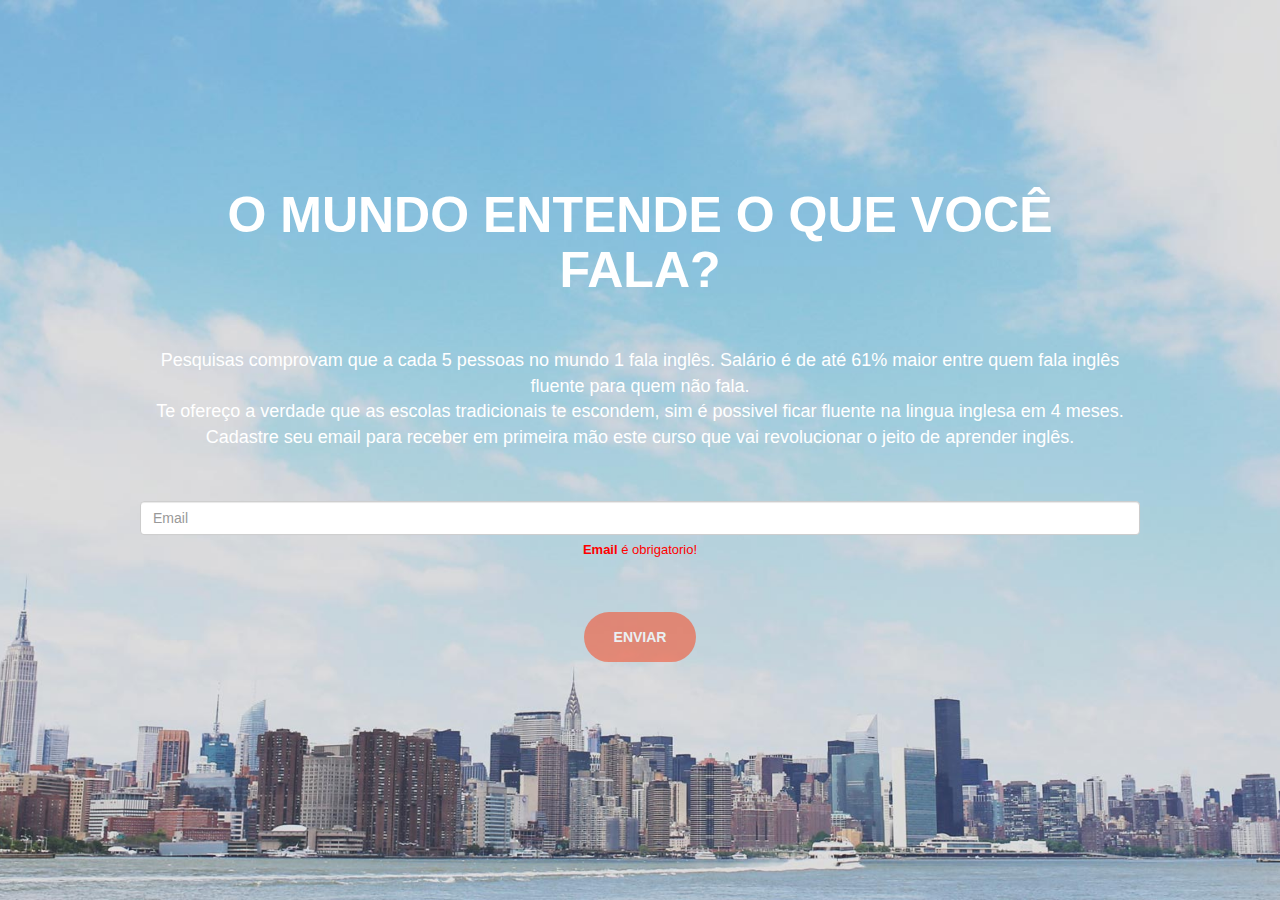
<file: src/main/webapp/index.html>
<!DOCTYPE html>
<html lang="pt" ng-app="Main" >
	<head>
		<title>Fluência Agora</title>
		<meta charset="utf-8"/>
        <meta http-equiv="Cache-Control" content="no-cache, no-store, must-revalidate" />
        <meta http-equiv="Pragma" content="no-cache" />
        <meta http-equiv="Expires" content="0" />
        <meta http-equiv="X-UA-Compatible" content="IE=edge" />
        <meta name="viewport" content="width=device-width, initial-scale=1">

		<link rel="stylesheet" type="text/css" href="assets/libs/bootstrap/css/bootstrap.min.css">
		<link rel="stylesheet" type="text/css" href="assets/css/style.css">
	    <script type="text/javascript" src="assets/libs/angular/angular.min.js"></script>
		<script type="text/javascript" src="app/user/scripts/userController.js"></script>
		<script type="text/javascript" src="app/user/scripts/userFactory.js"></script>
						
	</head>
	<body class="local" ng-controller="userController">
		<header>
        		<div class="header-content">
		    		<div class="header-content-inner">
		                	<h1 id="homeHeading">O mundo entende o que você fala?</h1><p></p>
		            		<span><font size="4">Pesquisas comprovam que a cada 5 pessoas no mundo 1 fala inglês.</span>
		            		<span>Salário é de até 61% maior entre quem fala inglês fluente para quem não fala.</span><br/>
			    		<span>Te ofereço a verdade que as escolas tradicionais te escondem, sim é possivel ficar fluente na lingua inglesa em 4 meses.</span><br/>
			    		<span>Cadastre seu email para receber em primeira  mão este curso que vai revolucionar o jeito de aprender inglês.</font></span><br/>
					<form name="form" ><p>
						<div class="form-group">
			  				<input type="email" name="email" class="form-control" Data-ng-model="user.email" placeholder="Email" required>
			  				<p Data-ng-show="form.email.$invalid"><font size="2" color="red" ><strong>Email</strong> é obrigatorio!</font></p><p><p>
				    			<a class="btn btn-primary btn-xl page-scroll" Data-ng-click="save()" Data-ng-disabled="form.$invalid">Enviar</a>
		    				</div>
					</form>
				</div>	
			</div>
    		</header>
		
	</body>
</html>
</file>
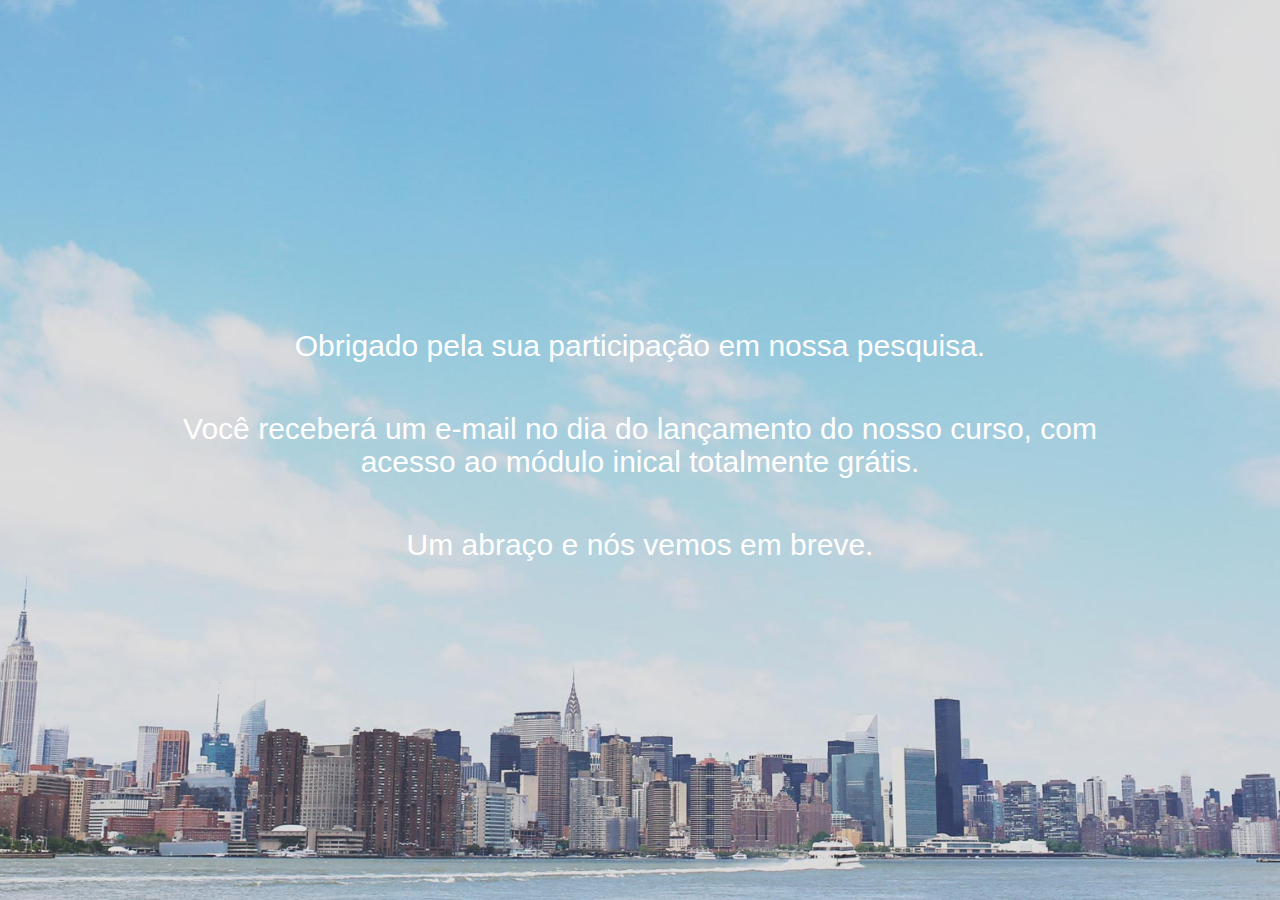
<file: src/main/webapp/congratulations.html>
<!DOCTYPE html>
<html lang="pt">
	<head>
		<title>Fluência Agora</title>
		<meta charset="utf-8"/>
        <meta http-equiv="Cache-Control" content="no-cache, no-store, must-revalidate" />
        <meta http-equiv="Pragma" content="no-cache" />
        <meta http-equiv="Expires" content="0" />
        <meta http-equiv="X-UA-Compatible" content="IE=edge" />
        <meta name="viewport" content="width=device-width, initial-scale=1">
		<link rel="stylesheet" type="text/css" href="assets/libs/bootstrap/css/bootstrap.min.css">
		
		<link rel="stylesheet" type="text/css" href="assets/css/style.css">
  				
	</head>
	<body class="local" >
		 <header>
	        <div class="header-content">
	            <div class="header-content-inner">
	                <h2>Obrigado pela sua participação em nossa pesquisa.</h2><br>
					<h2>Você receberá um e-mail no dia do lançamento do nosso curso, com acesso ao módulo inical totalmente grátis.</h2><br/>
					<h2>Um abraço e nós vemos em breve.</h2><br/>
				</div>
	        </div>
	    </header>		
	</body>
</html>
</file>
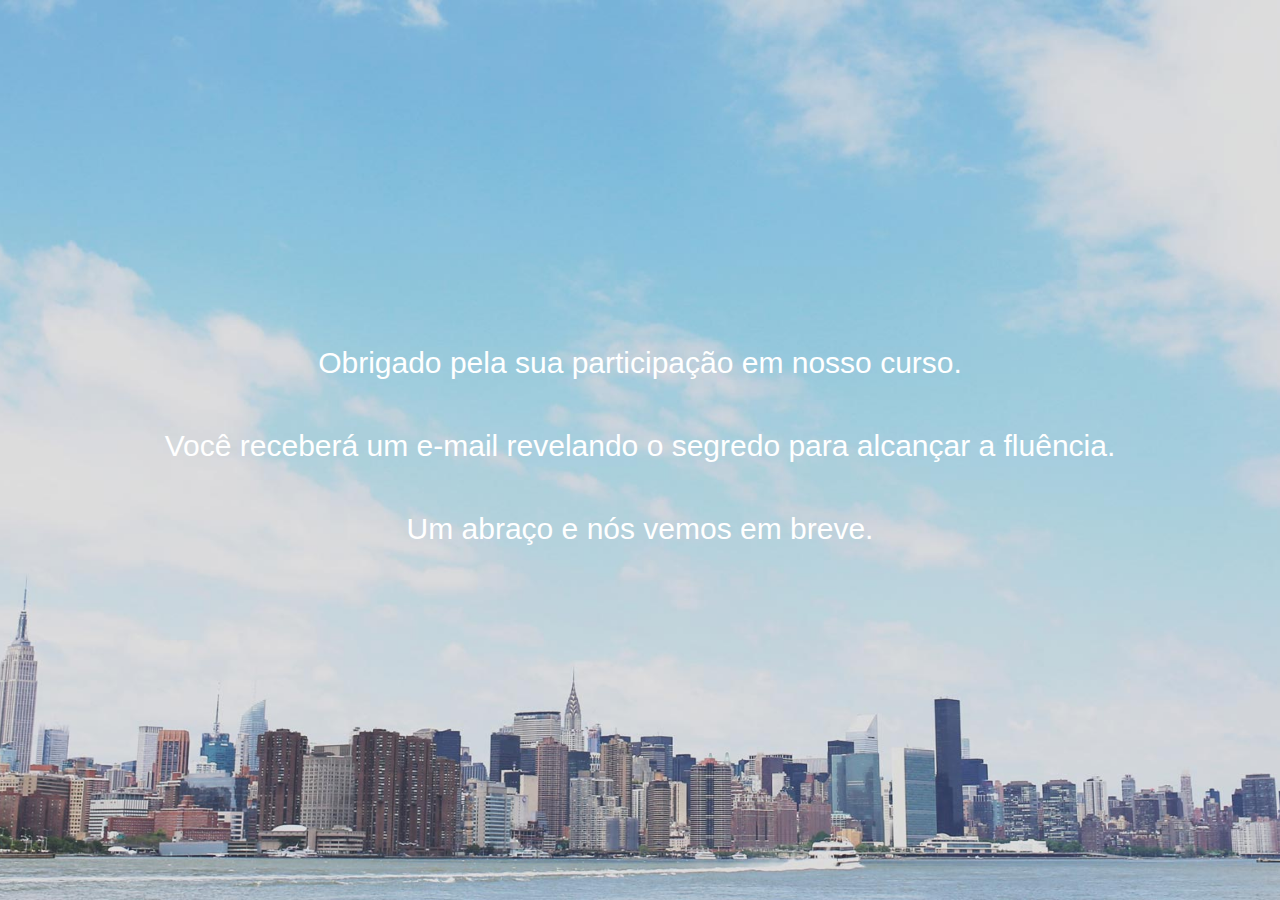
<file: src/main/webapp/thank.html>
<!DOCTYPE html>
<html lang="pt">
	<head>
		<title>Fluência Agora</title>
		<meta charset="utf-8"/>
        <meta http-equiv="Cache-Control" content="no-cache, no-store, must-revalidate" />
        <meta http-equiv="Pragma" content="no-cache" />
        <meta http-equiv="Expires" content="0" />
        <meta http-equiv="X-UA-Compatible" content="IE=edge" />
        <meta name="viewport" content="width=device-width, initial-scale=1">
		<link rel="stylesheet" type="text/css" href="assets/libs/bootstrap/css/bootstrap.min.css">
		
		<link rel="stylesheet" type="text/css" href="assets/css/style.css">
  				
	</head>
	<body class="local" >
		 <header>
	        <div class="header-content">
	            <div class="header-content-inner">
	                <h2>Obrigado pela sua participação em nosso  curso.</h2><br>
					<h2>Você receberá um e-mail revelando o segredo para alcançar a fluência.</h2><br/>
					<h2>Um abraço e nós vemos em breve.</h2><br/>
				</div>
	        </div>
	    </header>		
	</body>
</html>
</file>
<file: src/main/webapp/assets/css/style.css>
html,
body {
  height: 100%;
  width: 100%;
}
body {
  font-family: 'Merriweather', 'Helvetica Neue', Arial, sans-serif;
}
hr {
  border-color: #F05F40;
  border-width: 3px;
  max-width: 50px;
}
hr.light {
  border-color: white;
}
a {
  -webkit-transition: all 0.35s;
  -moz-transition: all 0.35s;
  transition: all 0.35s;
  color: #F05F40;
}
a:hover,
a:focus {
  color: #eb3812;
}
h1,
h2,
h3,
h4,
h5,
h6 {
  font-family: 'Open Sans', 'Helvetica Neue', Arial, sans-serif;
}
p {
  font-size: 16px;
  line-height: 1.5;
  margin-bottom: 20px;
}
.bg-primary {
  background-color: #F05F40;
}
.bg-dark {
  background-color: #222222;
  color: white;
}
.text-faded {
  color: rgba(255, 255, 255, 0.7);
}
section {
  padding: 100px 0;
}
aside {
  padding: 50px 0;
}
.no-padding {
  padding: 0;
}
.navbar-default {
  background-color: white;
  border-color: rgba(34, 34, 34, 0.05);
  font-family: 'Open Sans', 'Helvetica Neue', Arial, sans-serif;
  -webkit-transition: all 0.35s;
  -moz-transition: all 0.35s;
  transition: all 0.35s;
}
.navbar-default .navbar-header .navbar-brand {
  color: #F05F40;
  font-family: 'Open Sans', 'Helvetica Neue', Arial, sans-serif;
  font-weight: 700;
  text-transform: uppercase;
}
.navbar-default .navbar-header .navbar-brand:hover,
.navbar-default .navbar-header .navbar-brand:focus {
  color: #eb3812;
}
.navbar-default .navbar-header .navbar-toggle {
  font-weight: 700;
  font-size: 12px;
  color: #222222;
  text-transform: uppercase;
}
.navbar-default .nav > li > a,
.navbar-default .nav > li > a:focus {
  text-transform: uppercase;
  font-weight: 700;
  font-size: 13px;
  color: #222222;
}
.navbar-default .nav > li > a:hover,
.navbar-default .nav > li > a:focus:hover {
  color: #F05F40;
}
.navbar-default .nav > li.active > a,
.navbar-default .nav > li.active > a:focus {
  color: #F05F40 !important;
  background-color: transparent;
}
.navbar-default .nav > li.active > a:hover,
.navbar-default .nav > li.active > a:focus:hover {
  background-color: transparent;
}
@media (min-width: 768px) {
  .navbar-default {
    background-color: transparent;
    border-color: rgba(255, 255, 255, 0.3);
  }
  .navbar-default .navbar-header .navbar-brand {
    color: rgba(255, 255, 255, 0.7);
  }
  .navbar-default .navbar-header .navbar-brand:hover,
  .navbar-default .navbar-header .navbar-brand:focus {
    color: white;
  }
  .navbar-default .nav > li > a,
  .navbar-default .nav > li > a:focus {
    color: rgba(255, 255, 255, 0.7);
  }
  .navbar-default .nav > li > a:hover,
  .navbar-default .nav > li > a:focus:hover {
    color: white;
  }
  .navbar-default.affix {
    background-color: white;
    border-color: rgba(34, 34, 34, 0.05);
  }
  .navbar-default.affix .navbar-header .navbar-brand {
    color: #F05F40;
    font-size: 14px;
  }
  .navbar-default.affix .navbar-header .navbar-brand:hover,
  .navbar-default.affix .navbar-header .navbar-brand:focus {
    color: #eb3812;
  }
  .navbar-default.affix .nav > li > a,
  .navbar-default.affix .nav > li > a:focus {
    color: #222222;
  }
  .navbar-default.affix .nav > li > a:hover,
  .navbar-default.affix .nav > li > a:focus:hover {
    color: #F05F40;
  }
}
header {
  position: relative;
  width: 100%;
  min-height: auto;
  -webkit-background-size: cover;
  -moz-background-size: cover;
  background-size: cover;
  -o-background-size: cover;
  background-position: center;
  background-image: url('../imgs/header.jpg');
  text-align: center;
  color: white;
}
header .header-content {
  position: relative;
  text-align: center;
  padding: 100px 15px 100px;
  width: 100%;
}
header .header-content .header-content-inner h1 {
  font-weight: 700;
  text-transform: uppercase;
  margin-top: 0;
  margin-bottom: 0;
  font-size: 30px;
}
header .header-content .header-content-inner hr {
  margin: 30px auto;
}
header .header-content .header-content-inner p {
  font-weight: 300;
  color: rgba(255, 255, 255, 0.7);
  font-size: 16px;
  margin-bottom: 50px;
}
@media (min-width: 768px) {
  header {
    min-height: 100%;
  }
  header .header-content {
    position: absolute;
    top: 50%;
    -webkit-transform: translateY(-50%);
    -ms-transform: translateY(-50%);
    transform: translateY(-50%);
    padding: 0 50px;
  }
  header .header-content .header-content-inner {
    max-width: 1000px;
    margin-left: auto;
    margin-right: auto;
  }
  header .header-content .header-content-inner h1 {
    font-size: 50px;
  }
  header .header-content .header-content-inner p {
    font-size: 18px;
    max-width: 80%;
    margin-left: auto;
    margin-right: auto;
  }
}
.section-heading {
  margin-top: 0;
}
.service-box {
  max-width: 400px;
  margin: 50px auto 0;
}
@media (min-width: 992px) {
  .service-box {
    margin: 20px auto 0;
  }
}
.service-box p {
  margin-bottom: 0;
}
@media (min-width: 768px) {
 
.text-primary {
  color: #F05F40;
}
.no-gutter > [class*='col-'] {
  padding-right: 0;
  padding-left: 0;
}
.btn-default {
  color: #222222;
  background-color: white;
  border-color: white;
  -webkit-transition: all 0.35s;
  -moz-transition: all 0.35s;
  transition: all 0.35s;
}
.btn-default:hover,
.btn-default:focus,
.btn-default.focus,
.btn-default:active,
.btn-default.active,
.open > .dropdown-toggle.btn-default {
  color: #222222;
  background-color: #f2f2f2;
  border-color: #ededed;
}
.btn-default:active,
.btn-default.active,
.open > .dropdown-toggle.btn-default {
  background-image: none;
}
.btn-default.disabled,
.btn-default[disabled],
fieldset[disabled] .btn-default,
.btn-default.disabled:hover,
.btn-default[disabled]:hover,
fieldset[disabled] .btn-default:hover,
.btn-default.disabled:focus,
.btn-default[disabled]:focus,
fieldset[disabled] .btn-default:focus,
.btn-default.disabled.focus,
.btn-default[disabled].focus,
fieldset[disabled] .btn-default.focus,
.btn-default.disabled:active,
.btn-default[disabled]:active,
fieldset[disabled] .btn-default:active,
.btn-default.disabled.active,
.btn-default[disabled].active,
fieldset[disabled] .btn-default.active {
  background-color: white;
  border-color: white;
}
.btn-default .badge {
  color: white;
  background-color: #222222;
}
.btn-primary {
  color: white;
  background-color: #F05F40;
  border-color: #F05F40;
  -webkit-transition: all 0.35s;
  -moz-transition: all 0.35s;
  transition: all 0.35s;
}
.btn-primary:hover,
.btn-primary:focus,
.btn-primary.focus,
.btn-primary:active,
.btn-primary.active,
.open > .dropdown-toggle.btn-primary {
  color: white;
  background-color: #ee4b28;
  border-color: #ed431f;
}
.btn-primary:active,
.btn-primary.active,
.open > .dropdown-toggle.btn-primary {
  background-image: none;
}
.btn-primary.disabled,
.btn-primary[disabled],
fieldset[disabled] .btn-primary,
.btn-primary.disabled:hover,
.btn-primary[disabled]:hover,
fieldset[disabled] .btn-primary:hover,
.btn-primary.disabled:focus,
.btn-primary[disabled]:focus,
fieldset[disabled] .btn-primary:focus,
.btn-primary.disabled.focus,
.btn-primary[disabled].focus,
fieldset[disabled] .btn-primary.focus,
.btn-primary.disabled:active,
.btn-primary[disabled]:active,
fieldset[disabled] .btn-primary:active,
.btn-primary.disabled.active,
.btn-primary[disabled].active,
fieldset[disabled] .btn-primary.active {
  background-color: #F05F40;
  border-color: #F05F40;
}
.btn-primary .badge {
  color: #F05F40;
  background-color: white;
}
.btn {
  font-family: 'Open Sans', 'Helvetica Neue', Arial, sans-serif;
  border: none;
  border-radius: 300px;
  font-weight: 700;
  text-transform: uppercase;
}
.btn-xl {
  padding: 15px 30px;
}
::-moz-selection {
  color: white;
  text-shadow: none;
  background: #222222;
}
::selection {
  color: white;
  text-shadow: none;
  background: #222222;
}
img::selection {
  color: white;
  background: transparent;
}
img::-moz-selection {
  color: white;
  background: transparent;
}
body {
  webkit-tap-highlight-color: #222222;
}
</file>
